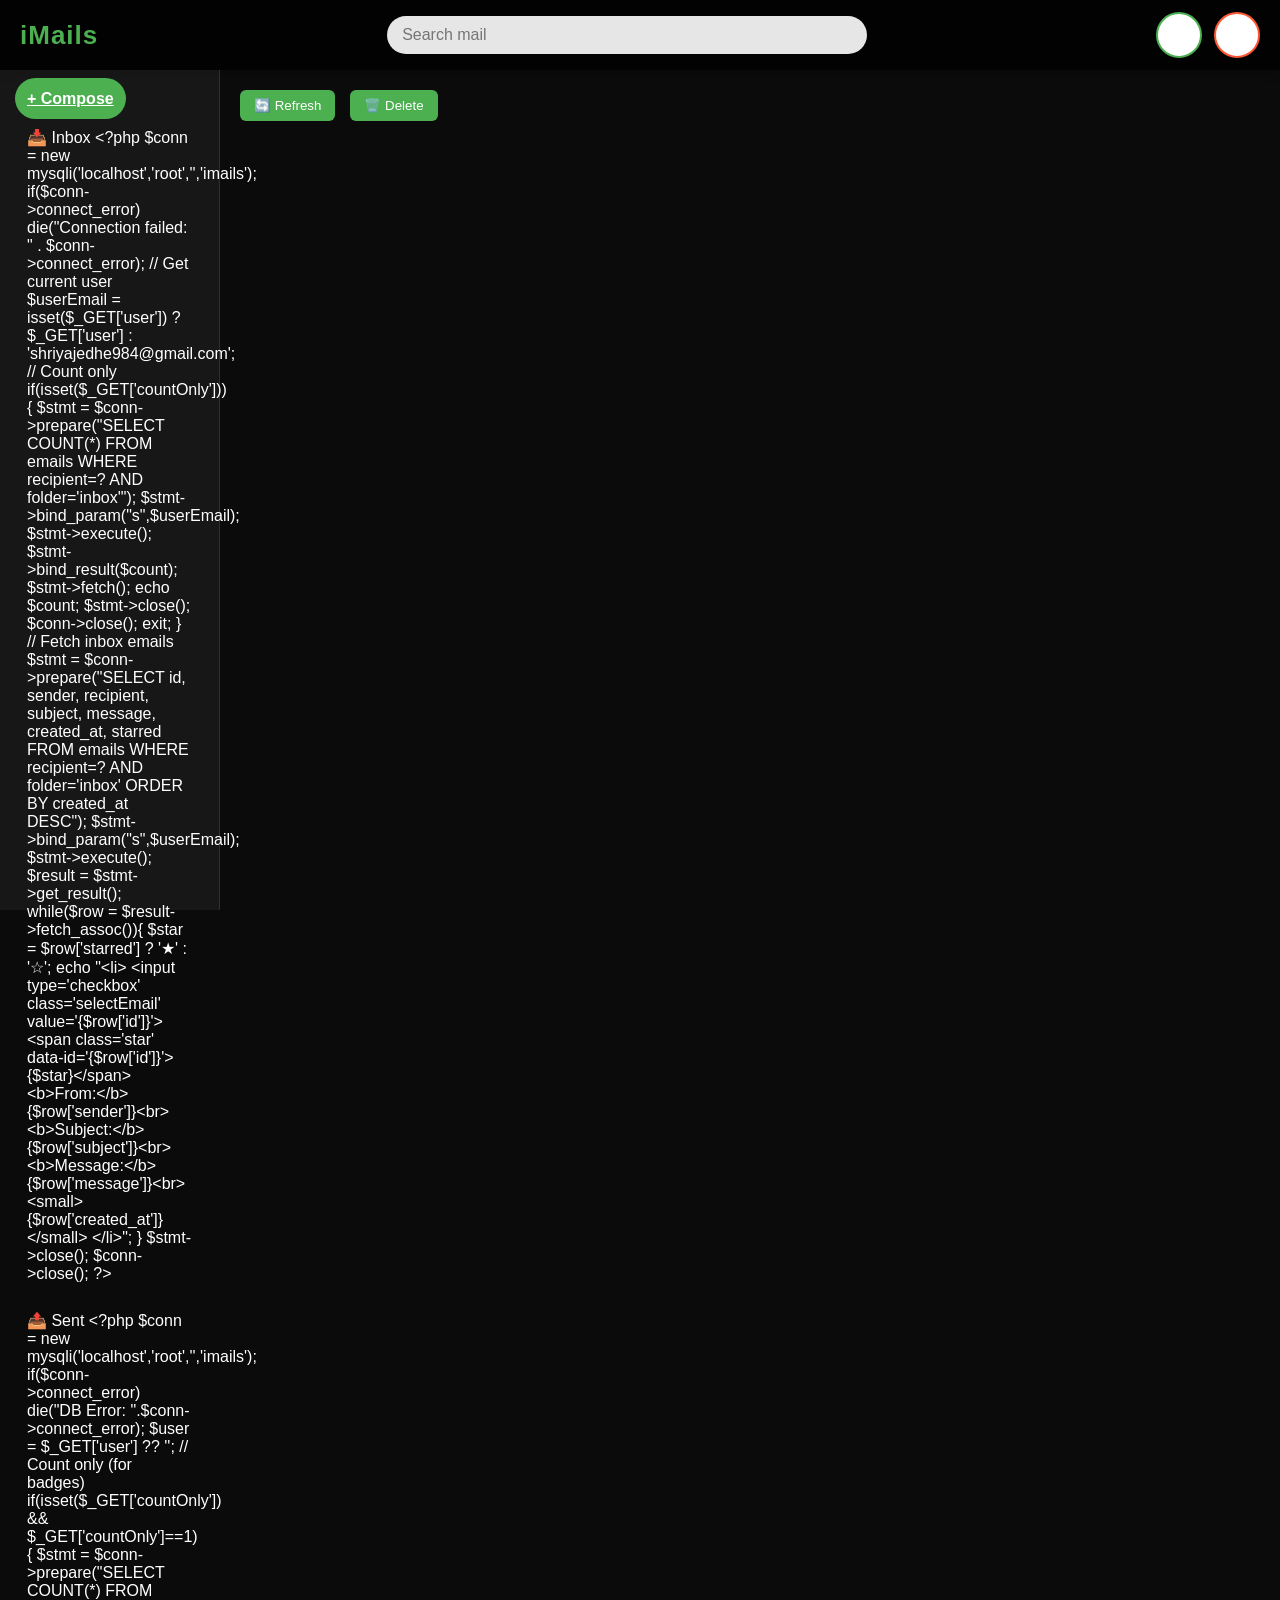
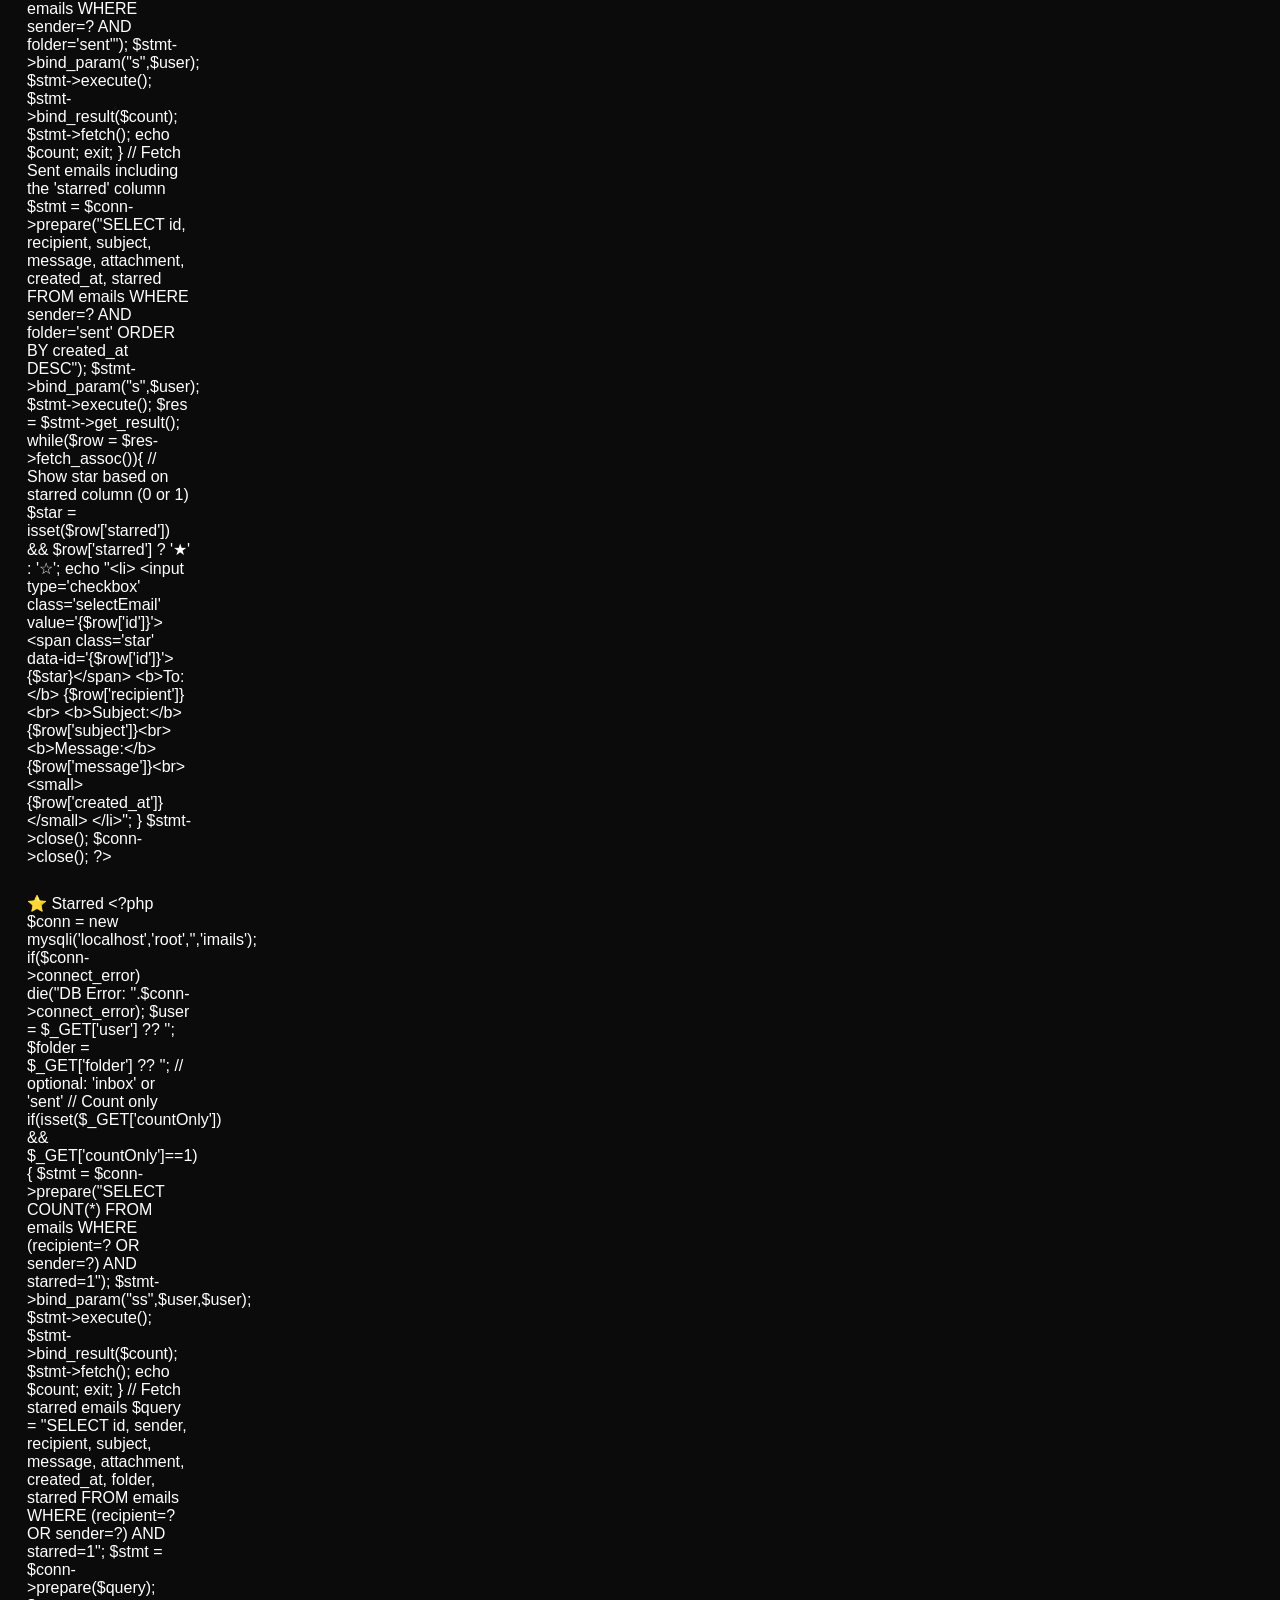
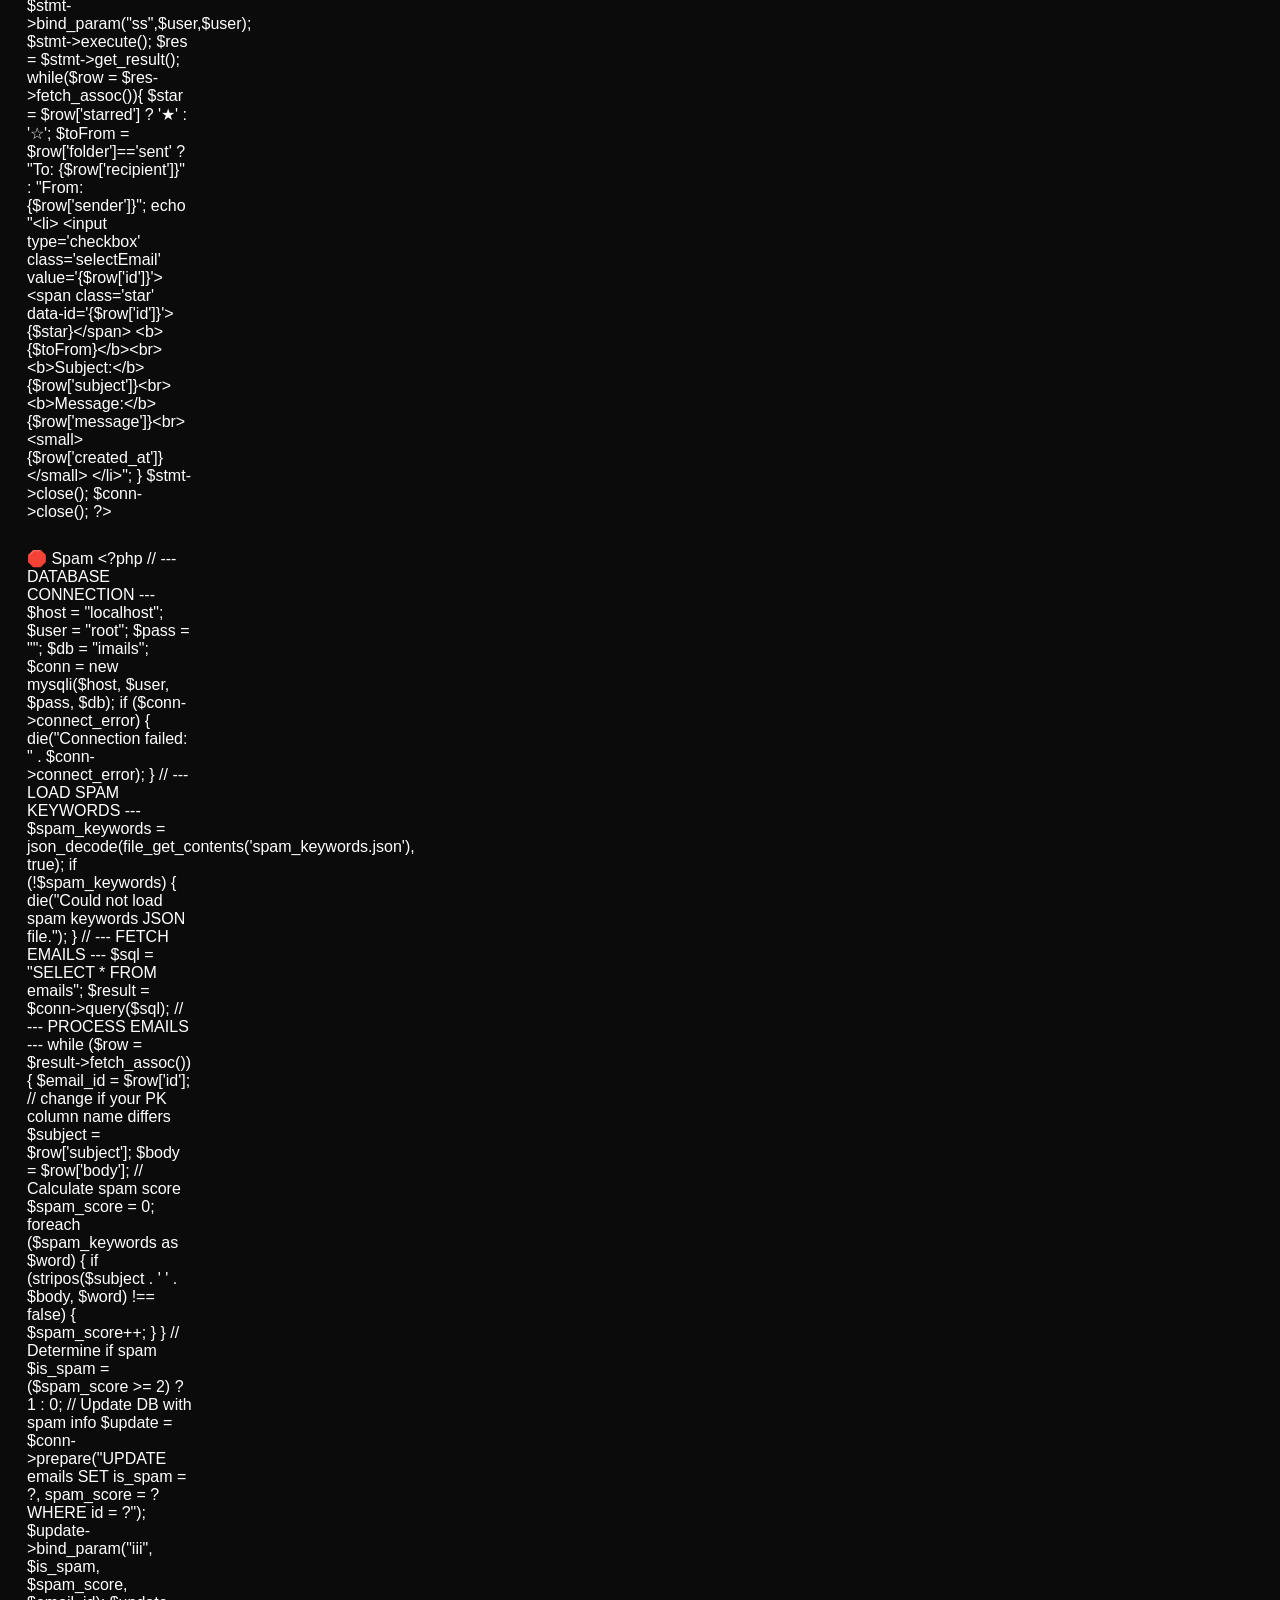
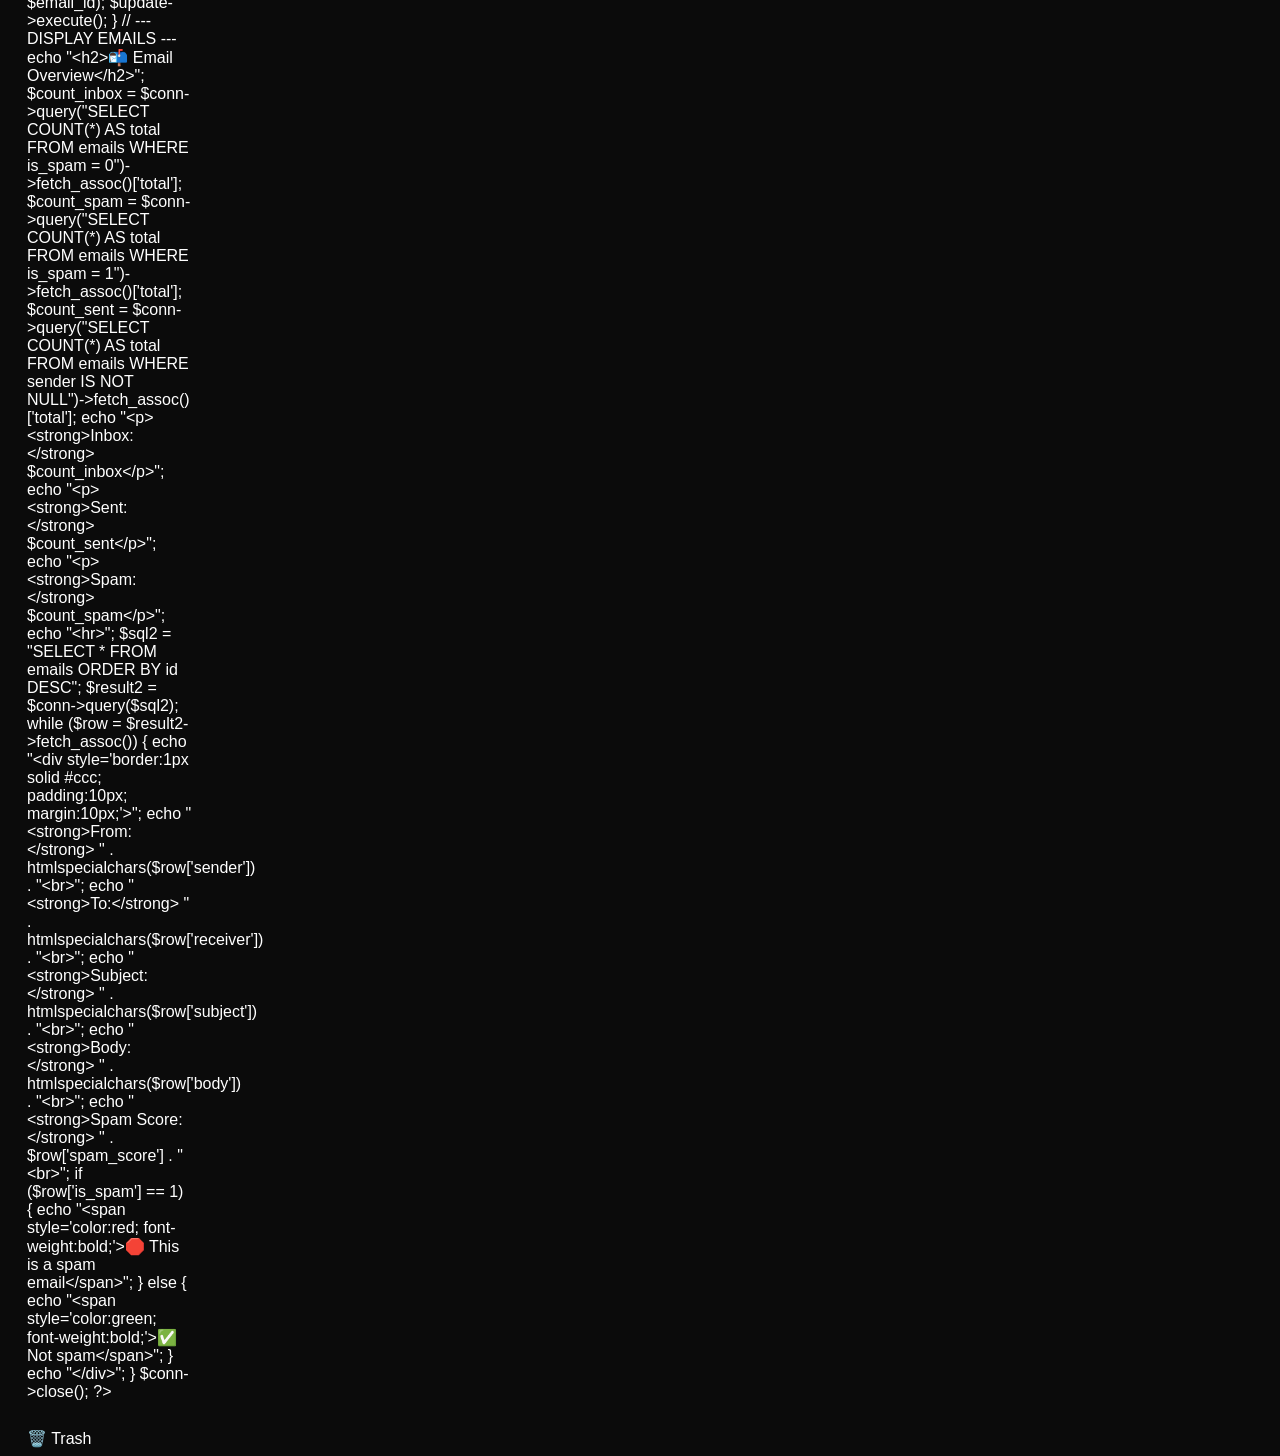
<file: index.html>
<!DOCTYPE html>
<html lang="en">
<head>
<meta charset="UTF-8">
<meta name="viewport" content="width=device-width, initial-scale=1.0">
<title>iMails</title>
<style>
body {
  margin: 0;
  font-family: "Segoe UI", Arial, sans-serif;
  background: #0b0b0b;
  color: #fff;
  height: 100vh;
  overflow: hidden;
  display: flex;
  flex-direction: column;
}

/* ---------- TOP NAVBAR ---------- */
.navbar {
  display: flex;
  align-items: center;
  justify-content: space-between;
  background: rgba(0,0,0,0.8);
  padding: 12px 20px;
  box-shadow: 0 2px 10px rgba(0,0,0,0.3);
}
.navbar .logo {
  font-size: 26px;
  font-weight: bold;
  color: #4CAF50;
  text-decoration: none;
  letter-spacing: 1px;
}
.navbar .search-bar {
  flex: 1;
  max-width: 450px;
  margin: 0 30px;
  padding: 10px 15px;
  border-radius: 30px;
  border: none;
  outline: none;
  font-size: 16px;
  background: rgba(255,255,255,0.9);
  color: #111;
}
.navbar .profile-container {
  display: flex;
  align-items: center;
  gap: 12px;
}
.profile {
  width: 42px;
  height: 42px;
  border-radius: 50%;
  border: 2px solid #4CAF50;
  background: white url('https://ui-avatars.com/api/?name=User&background=0078d4&color=fff') center/cover no-repeat;
  cursor: pointer;
}
.profile-dropdown {
  display: none;
  position: absolute;
  right: 20px;
  top: 65px;
  background: #fff;
  color: #000;
  border-radius: 10px;
  box-shadow: 0 4px 12px rgba(0,0,0,0.4);
  padding: 10px 15px;
  width: 200px;
  z-index: 999;
}
.profile-dropdown.active {
  display: block;
}

/* ---------- MAIN LAYOUT ---------- */
.main-container {
  display: flex;
  flex: 1;
  height: calc(100vh - 60px);
}

/* ---------- SIDEBAR ---------- */
.sidebar {
  width: 220px;
  background: rgba(255,255,255,0.05);
  padding: 20px 15px;
  box-sizing: border-box;
  border-right: 1px solid rgba(255,255,255,0.1);
}
.compose-btn {
  width: 100%;
  padding: 12px;
  background: #4CAF50;
  border: none;
  color: #fff;
  border-radius: 25px;
  font-size: 16px;
  font-weight: bold;
  margin-bottom: 25px;
  cursor: pointer;
  transition: 0.3s;
}
.compose-btn:hover {
  background: #43a047;
}
.menu {
  list-style: none;
  padding: 0;
  margin: 0;
}
.menu li {
  margin: 12px 0;
}
.menu li a {
  text-decoration: none;
  color: #fff;
  padding: 8px 12px;
  display: block;
  border-radius: 8px;
  transition: background 0.3s;
}
.menu li a:hover {
  background: rgba(255,255,255,0.15);
  color: #4CAF50;
}

/* ---------- EMAIL CONTENT ---------- */
.email-area {
  flex: 1;
  padding: 20px;
  overflow-y: auto;
  position: relative;
}

.email-toolbar {
  display: flex;
  gap: 15px;
  margin-bottom: 15px;
}
.email-toolbar button {
  padding: 8px 14px;
  background: #4CAF50;
  color: #fff;
  border: none;
  border-radius: 6px;
  cursor: pointer;
  transition: 0.3s;
}
.email-toolbar button:hover {
  background: #43a047;
}

#emailList {
  list-style: none;
  padding: 0;
  margin: 0;
}
#emailList li {
  background: rgba(255,255,255,0.08);
  padding: 12px 15px;
  border-radius: 10px;
  margin-bottom: 10px;
  display: flex;
  flex-direction: column;
  transition: 0.3s;
}
#emailList li:hover {
  background: rgba(255,255,255,0.15);
}
.star {
  cursor: pointer;
  font-size: 18px;
  color: gold;
  user-select: none;
}

/* Scrollbar */
.email-area::-webkit-scrollbar {
  width: 8px;
}
.email-area::-webkit-scrollbar-thumb {
  background: rgba(255,255,255,0.3);
  border-radius: 8px;
}
</style>
</head>
<body>

<!-- Navbar -->
<div class="navbar">
  <a href="#" class="logo">iMails</a>
  <input type="text" class="search-bar" placeholder="Search mail">
  <div class="profile-container">
    <div class="profile" id="profileIcon"></div>
    <div class="profile-dropdown" id="profileDropdown">
      <p><b>Name:</b> Shriya Jedhe</p>
      <p><b>Email:</b> shriyajedhe984@gmail.com</p>
    </div>
    <div class="profile" id="profileIcon2" style="border-color:#ff5733; background:white url('https://ui-avatars.com/api/?name=User2&background=ff5733&color=fff') center/cover no-repeat;"></div>
    <div class="profile-dropdown" id="profileDropdown2">
      <p><b>Name:</b> Another User</p>
      <p><b>Email:</b> another@example.com</p>
    </div>
  </div>
</div>

<!-- Main Body -->
<div class="main-container">
  <!-- Sidebar -->
  <div class="sidebar">
    <a href="compose.html" class="compose-btn">+ Compose</a>
    <ul class="menu">
      <li><a href="#" onclick="loadInbox()">📥 Inbox <span id="inboxCount">0</span></a></li>
      <li><a href="#" onclick="loadSent()">📤 Sent <span id="sentCount">0</span></a></li>
      <li><a href="#" onclick="loadStarred()">⭐ Starred <span id="starredCount">0</span></a></li>
     <li><a href="#" onclick="loadSpam()">🛑 Spam <span id="spamCount">0</span></a></li>
      <li><a href="#">🗑️ Trash</a></li>
    </ul>
  </div>

  <!-- Email Area -->
  <div class="email-area">
    <div class="email-toolbar">
      <button onclick="refreshList()">🔄 Refresh</button>
      <button onclick="deleteSelected()">🗑️ Delete</button>
    </div>
    <ul id="emailList"></ul>
  </div>
</div>

<script>
// ---------- PROFILES ----------
const profileIcon = document.getElementById('profileIcon');
const profileDropdown = document.getElementById('profileDropdown');
const profileIcon2 = document.getElementById('profileIcon2');
const profileDropdown2 = document.getElementById('profileDropdown2');
let currentUser = 'shriyajedhe984@gmail.com';

profileIcon.addEventListener('click', () => { profileDropdown.classList.toggle('active'); currentUser='shriyajedhe984@gmail.com'; });
profileIcon2.addEventListener('click', () => { profileDropdown2.classList.toggle('active'); currentUser='another@example.com'; });
document.addEventListener('click', e => {
  if(!profileDropdown.contains(e.target) && e.target!==profileIcon) profileDropdown.classList.remove('active');
  if(!profileDropdown2.contains(e.target) && e.target!==profileIcon2) profileDropdown2.classList.remove('active');
});

// ---------- EMAIL AREA ----------
const emailList = document.getElementById('emailList');
let currentFolder='inbox';

function speak(message, callback=null){
  const utter = new SpeechSynthesisUtterance(message);
  utter.lang='en-US';
  utter.rate=1;
  speechSynthesis.speak(utter);
  if(callback) utter.onend = callback;
}

async function readFolder(folder, url){
  const res = await fetch(`${url}?user=${currentUser}`);
  const html = await res.text();
  emailList.innerHTML = html;

  const mails = emailList.querySelectorAll('li');
  if(mails.length === 0){ speak(`Your ${folder} folder is empty.`); return; }

  speak(`Opening ${folder}. You have ${mails.length} emails.`);

  let i=0;
  function readNext(){
    if(i>=mails.length){ speak(`End of ${folder}.`); return; }
    const text = mails[i].innerText.replace(/\s+/g,' ');
    speak(`Email ${i+1}: ${text}`, readNext);
    i++;
  }
  readNext();
}

async function loadInbox(){ currentFolder='inbox'; readFolder('Inbox','fetch_inbox.php'); } 
async function loadSent(){ currentFolder='sent'; readFolder('Sent','fetch_sent.php'); } 
async function loadStarred(){ currentFolder='starred'; readFolder('Starred','fetch_starred.php'); } 
async function loadSpam(){ currentFolder='draft'; readFolder('Spam','emails.php'); }


function refreshList(){ 
  if(currentFolder==='inbox') loadInbox();
  else if(currentFolder==='sent') loadSent();
  else if(currentFolder==='starred') loadStarred();
  else if(currentFolder==='draft') loadDrafts();
}

async function deleteSelected(){
  const selected = document.querySelectorAll('.selectEmail:checked');
  if(selected.length===0){ speak('Select emails to delete.'); return; }
  const ids = Array.from(selected).map(cb=>cb.value);
  await fetch('delete_email.php',{
    method:'POST',
    headers:{'Content-Type':'application/json'},
    body: JSON.stringify({ids, folder:currentFolder, user:currentUser})
  });
  speak('Selected emails deleted.');
  refreshList();
}
async function updateAllCounts(){
  const inboxRes = await fetch(`fetch_inbox.php?user=${currentUser}&countOnly=1`);
  document.getElementById('inboxCount').textContent = await inboxRes.text();

  const sentRes = await fetch(`fetch_sent.php?user=${currentUser}&countOnly=1`);
  document.getElementById('sentCount').textContent = await sentRes.text();

  const starredRes = await fetch(`fetch_starred.php?user=${currentUser}&countOnly=1`);
  document.getElementById('starredCount').textContent = await starredRes.text();

const spamRes = await fetch(`emails.php?user=${currentUser}&countOnly=1`);
document.getElementById('spamCount').textContent = await spamRes.text(); 
}


setInterval(updateAllCounts, 5000);

// ---------- VOICE COMMAND ----------
function listenUser(){
  if(!('webkitSpeechRecognition' in window)){ speak("Voice not supported."); return; }

  speak("Listening. Say Inbox, Sent, Starred, Drafts, or Compose.");

  const recognition = new webkitSpeechRecognition();
  recognition.lang='en-US';
  recognition.continuous=false;
  recognition.interimResults=false;
  recognition.start();

  recognition.onresult = (event)=>{
    const cmd = event.results[0][0].transcript.toLowerCase();
    if(cmd.includes('inbox')) loadInbox();
    else if(cmd.includes('sent')) loadSent();
    else if(cmd.includes('starred')) loadStarred();
    else if(cmd.includes('draft')) loadDrafts();
    else if(cmd.includes('compose')) {
      speak("Opening compose window.");
      window.location.href='compose.html';
    }
    else speak("Command not recognized. Say Inbox, Sent, Starred, Drafts, or Compose.");
  };
  recognition.onerror = ()=> speak("Voice recognition failed. Try again.");
}

// ---------- AUTO START ----------
window.onload = () => {
  updateAllCounts();
  speak("Welcome to iMails dashboard. Say Inbox, Sent, Starred, Drafts, or Compose.", listenUser);
};


// ---------- SIDEBAR & COMPOSE HOVER SPEAK ----------
const sidebarLinks = document.querySelectorAll('.sidebar .menu li a, .compose-btn');

sidebarLinks.forEach(link => {
  link.addEventListener('mouseover', () => {
    window.speechSynthesis.cancel();

    // Get text without numbers, emojis, or plus sign
    let text = link.innerText
      .replace(/\d+$/, '')              // remove counts
      .replace(/[\u{1F300}-\u{1F6FF}]/gu,'') // remove emojis
      .replace(/\+/g,'')                 // remove plus signs
      .trim();

    speak(text);
  });
});


// ---------- SEARCH FUNCTIONALITY ----------
const searchInput = document.querySelector('.search-bar');

searchInput.addEventListener('input', async () => {
  const query = searchInput.value.trim().toLowerCase();
  if(!query){
    refreshList(); // If empty, reload current folder
    return;
  }

  // Fetch emails of current folder (same as refreshList)
  let url;
  if(currentFolder==='inbox') url='fetch_inbox.php';
  else if(currentFolder==='sent') url='fetch_sent.php';
  else if(currentFolder==='starred') url='fetch_starred.php';
  else if(currentFolder==='draft') url='fetch_drafts.php';

  const res = await fetch(`${url}?user=${currentUser}`);
  const html = await res.text();
  emailList.innerHTML = html;

  // Filter emails by search query
  const emails = Array.from(emailList.querySelectorAll('li'));
  emails.forEach(email => {
    if(email.innerText.toLowerCase().includes(query)) email.style.display='flex';
    else email.style.display='none';
  });
});

</script>

</body>
</html>
</file>
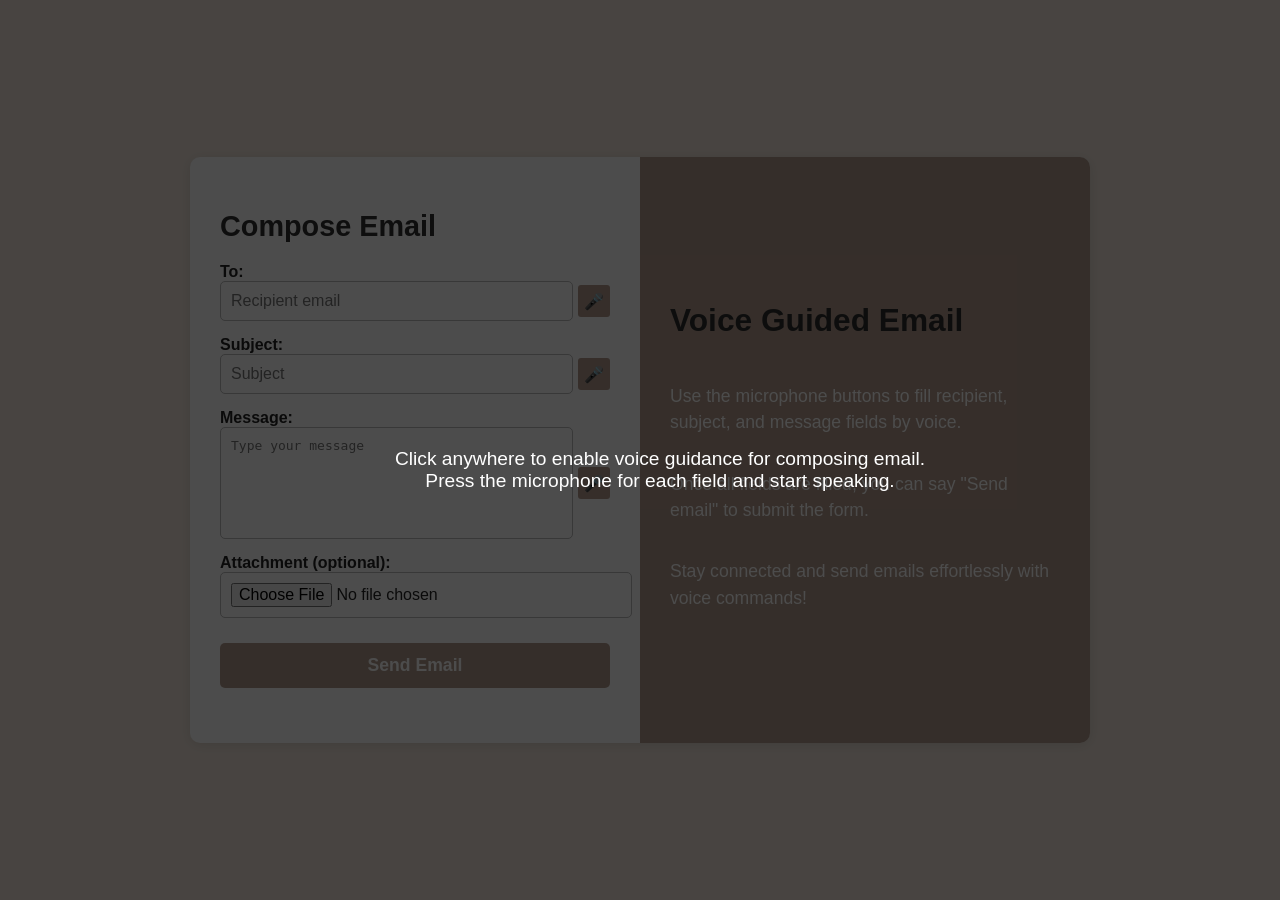
<file: compose.html>
<!DOCTYPE html>
<html lang="en">
<head>
<meta charset="UTF-8">
<meta name="viewport" content="width=device-width, initial-scale=1.0">
<title>Compose Email - iMails</title>
<style>
  body {
    margin:0; padding:0; font-family: Arial, sans-serif;
    min-height:100vh; display:flex; align-items:center; justify-content:center;
    background: #f2e6dc;
  }
  .overlay {
    position:fixed; top:0; left:0; width:100%; height:100%;
    background: rgba(0,0,0,0.7); color:#fff; display:flex; align-items:center; justify-content:center;
    font-size:1.2em; cursor:pointer; z-index:1000; text-align:center; padding:20px;
  }
  .container {
    display:flex; background:#fff; border-radius:10px; box-shadow:0 2px 12px rgba(0,0,0,0.1);
    max-width:900px; width:90%; min-height:450px;
  }
  .form-section {
    flex:1; padding:30px; display:flex; flex-direction:column; justify-content:center;
  }
  .info-section {
    flex:1; background:#b49c8e; color:#fff; padding:30px;
    display:flex; flex-direction:column; justify-content:center; font-size:1.1em; line-height:1.5;
    border-radius:0 10px 10px 0;
  }
  h2 { margin-bottom:20px; font-size:1.8em; color:#2e2e2e; }
  form { display:flex; flex-direction:column; gap:15px; }
  label { display:flex; flex-direction:column; font-weight:bold; color:#222; }
  input, textarea { padding:10px; border-radius:5px; border:1px solid #bbb; font-size:1em; width:100%; }
  textarea { resize:none; }
  .input-group { display:flex; align-items:center; gap:5px; width:100%; }
  .mic-btn { background:#b49c8e; color:#fff; border:none; border-radius:3px; width:32px; height:32px; cursor:pointer;
    display:flex; align-items:center; justify-content:center; font-size:1em; }
  .mic-btn:hover { background:#967d6c; }
  button[type="submit"] { padding:12px 0; background:#b49c8e; color:#fff; border:none; border-radius:5px;
    font-size:1.1em; font-weight:bold; cursor:pointer; margin-top:10px; }
  button[type="submit"]:hover { background:#967d6c; }
  #voice-status { margin-top:10px; color:#b49c8e; font-size:1em; }
</style>
</head>
<body>

<div class="overlay" id="overlay">
  Click anywhere to enable voice guidance for composing email.<br>
  Press the microphone for each field and start speaking.
</div>

<div class="container">

  <!-- Left: Compose Form -->
  <div class="form-section">
    <h2>Compose Email</h2>
    <form id="composeForm" method="post" action="send_email.php" enctype="multipart/form-data">
      <label for="to">To:
        <div class="input-group">
          <input type="email" id="to" name="to" placeholder="Recipient email" required>
        </div>
      </label>

      <label for="subject">Subject:
        <div class="input-group">
          <input type="text" id="subject" name="subject" placeholder="Subject" required>
        </div>
      </label>

      <label for="message">Message:
        <div class="input-group">
          <textarea id="message" name="message" rows="6" placeholder="Type your message" required></textarea>
        </div>
      </label>

      <label for="attachment">Attachment (optional):
        <input type="file" id="attachment" name="attachment">
      </label>

      <button type="submit">Send Email</button>
      <div id="voice-status"></div>
    </form>
  </div>

  <!-- Right: Info Section -->
  <div class="info-section">
    <h2>Voice Guided Email</h2>
    <p>Use the microphone buttons to fill recipient, subject, and message fields by voice.</p>
    <p>Once all fields are filled, you can say "Send email" to submit the form.</p>
    <p>Stay connected and send emails effortlessly with voice commands!</p>
  </div>
</div>

<script>
// ---------- SPEAK FUNCTION ----------
function speak(text) {
  const utterance = new SpeechSynthesisUtterance(text);
  utterance.rate = 1;
  utterance.pitch = 1;
  speechSynthesis.speak(utterance);
}

// ---------- CLEAN INPUT ----------
function cleanInput(text, fieldId){
  if(fieldId === 'to'){
    return text.replace(/[^\w\d@._-]/g,''); 
  } else if(fieldId === 'subject' || fieldId === 'message'){
    return text.replace(/[^\w\d\s.,!?@#&()_-]/g,''); 
  } else {
    return text;
  }
}

// ---------- START RECOGNITION ----------
function startRecognition(fieldId, triggerSend=false){
  const input = document.getElementById(fieldId);
  speak("Listening for " + fieldId + ". Please start speaking now.");

  const SpeechRecognition = window.SpeechRecognition || window.webkitSpeechRecognition;
  if(!SpeechRecognition){ speak("Voice recognition not supported on this browser."); return; }

  const recognition = new SpeechRecognition();
  recognition.continuous = false;
  recognition.interimResults = false;
  recognition.lang = "en-IN";

  recognition.start();

  recognition.onresult = function(event){
    let transcript = event.results[0][0].transcript.trim();
    transcript = cleanInput(transcript, fieldId);
    input.value = transcript;
    speak(fieldId + " set to " + transcript);

    if(triggerSend) promptSendVoice(); // trigger voice submit
  };

  recognition.onerror = function(event){
    speak("Error " + event.error + ". Please try again.");
  };
}

// ---------- PROMPT SEND EMAIL ----------
function promptSendVoice(){
  speak("All fields filled. Say 'Send email' to submit the form.");

  const SpeechRecognition = window.SpeechRecognition || window.webkitSpeechRecognition;
  const recognition = new SpeechRecognition();
  recognition.continuous = false;
  recognition.interimResults = false;
  recognition.lang = "en-IN";

  recognition.start();

  recognition.onresult = function(event){
    let command = event.results[0][0].transcript.trim().toLowerCase();
    if(command.includes("send email") || command.includes("send")){
      document.getElementById("composeForm").submit();
      speak("Email sent successfully!");
    } else {
      speak("Did not recognize. Please say 'Send email' to submit.");
      promptSendVoice(); // retry
    }
  };

  recognition.onerror = function(){
    speak("Error. Please say 'Send email' to submit.");
    promptSendVoice(); // retry
  };
}
// ---------- START RECOGNITION ----------
function startRecognition(fieldId, triggerSend=false){
  const input = document.getElementById(fieldId);
  speak("Listening for " + fieldId + ". Please start speaking now.");

  const SpeechRecognition = window.SpeechRecognition || window.webkitSpeechRecognition;
  if(!SpeechRecognition){ speak("Voice recognition not supported on this browser."); return; }

  const recognition = new SpeechRecognition();
  recognition.continuous = false;
  recognition.interimResults = true; // <-- allow interim results so text shows as you speak
  recognition.lang = "en-IN";

  recognition.start();

  recognition.onresult = function(event){
    let transcript = '';
    for(let i=event.resultIndex; i<event.results.length; ++i){
      transcript += event.results[i][0].transcript;
    }
    transcript = cleanInput(transcript, fieldId);
    input.value = transcript; // <-- display spoken text inside input/textarea immediately
  };

  recognition.onend = function(){
    let finalText = input.value.trim();
    if(finalText){
      speak(fieldId + " set to " + finalText);
      if(triggerSend) promptSendVoice(); // trigger voice submit after message
    } else {
      speak("No speech detected. Please press the microphone and speak again.");
    }
  };

  recognition.onerror = function(event){
    speak("Error " + event.error + ". Please try again.");
  };
}

// ---------- OVERLAY CLICK ----------
document.getElementById('overlay').addEventListener('click', function(){
  speak("Welcome! Click the microphone buttons for each field and start speaking. For email include @ and .");
  this.style.display = 'none';
});

// ---------- ADD MICROPHONE BUTTONS ----------
window.onload = () => {
  speak("Compose page opened. Please fill recipient, subject, and message. Then press send email button.");

  const fields = ['to','subject','message'];
  fields.forEach(id=>{
    const field = document.getElementById(id);
    const btn = document.createElement('button');
    btn.type = 'button';
    btn.className = 'mic-btn';
    btn.innerText = '🎤';
    btn.onclick = ()=>startRecognition(id, id==='message'); // trigger voice submit after message
    field.parentNode.insertBefore(btn, field.nextSibling);
  });
};
</script>

</body>
</html>
</file>
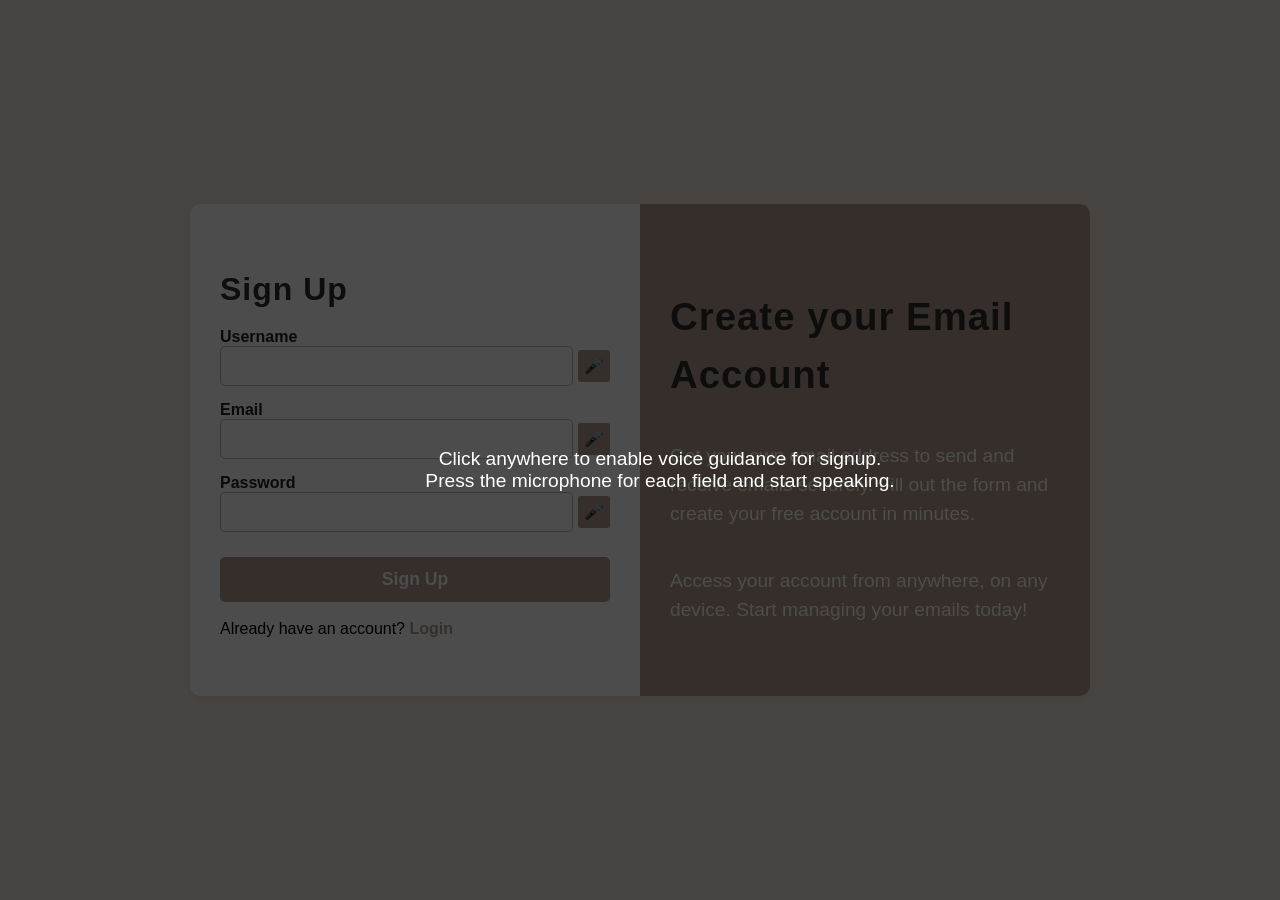
<file: create_account.html>
<!DOCTYPE html>
<html lang="en">
<head>
<meta charset="UTF-8">
<title>Sign Up - Voice Email</title>
<meta name="viewport" content="width=device-width, initial-scale=1.0">
<style>
  body { background: #f2e6dc; font-family: Arial, sans-serif; margin:0; padding:0; min-height:100vh; display:flex; align-items:center; justify-content:center; }
  .overlay {
    position:fixed; top:0; left:0; width:100%; height:100%;
    background: rgba(0,0,0,0.7); color:#fff; display:flex; align-items:center; justify-content:center;
    font-size:1.2em; cursor:pointer; z-index:1000; text-align:center; padding:20px;
  }
  .container {
    display:flex; background:#fff; border-radius:10px; box-shadow:0 2px 12px rgba(0,0,0,0.08);
    max-width:900px; width:90%; min-height:400px;
  }
  .form-section {
    flex:1; padding:40px 30px; display:flex; flex-direction:column; justify-content:center;
  }
  .info-section {
    flex:1; background:#b49c8e; color:#fff; padding:40px 30px; display:flex; flex-direction:column; justify-content:center;
    font-size:1.2em; line-height:1.5; border-radius:0 10px 10px 0;
  }
  h2 { color:#2e2e2e; margin-bottom:20px; font-size:2em; letter-spacing:1px; }
  form { display:flex; flex-direction:column; gap:15px; }
  label { display:flex; flex-direction:column; align-items:flex-start; font-weight:bold; color:#222; }
  .input-group { display:flex; align-items:center; gap:5px; width:100%; }
  input { flex:1; padding:10px; border-radius:5px; border:1px solid #bbb; font-size:1em; }
  .mic-btn { background:#b49c8e; color:#fff; border:none; border-radius:3px; width:32px; height:32px; cursor:pointer; display:flex; align-items:center; justify-content:center; font-size:1em;}
  .mic-btn:hover { background:#967d6c; }
  button[type="submit"] { padding:12px 0; background:#b49c8e; color:#fff; border:none; border-radius:5px; font-size:1.1em; font-weight:bold; cursor:pointer; margin-top:10px; }
  button[type="submit"]:hover { background:#967d6c; }
  .login-link { margin-top:18px; font-size:1em; }
  .login-link a { color:#b49c8e; text-decoration:none; font-weight:bold; }
  .login-link a:hover { text-decoration:underline; }
  #voice-status { margin-top:18px; color:#b49c8e; font-size:1em; }
</style>
</head>
<body>

<div class="overlay" id="overlay">
  Click anywhere to enable voice guidance for signup.<br>
  Press the microphone for each field and start speaking.
</div>

<div class="container">

  <!-- Left: Original Form Section -->
  <div class="form-section">
    <h2>Sign Up</h2>
    <form id="signupForm" onsubmit="event.preventDefault(); speak('Sign up functionality will be added soon!');">

      <label for="username">
        Username
        <div class="input-group">
          <input type="text" id="username" required autocomplete="username">
          <button type="button" class="mic-btn" onclick="startRecognition('username')">🎤</button>
        </div>
      </label>

      <label for="email">
        Email
        <div class="input-group">
          <input type="email" id="email" required autocomplete="email">
          <button type="button" class="mic-btn" onclick="startRecognition('email')">🎤</button>
        </div>
      </label>

      <label for="password">
        Password
        <div class="input-group">
          <input type="password" id="password" required autocomplete="new-password">
          <button type="button" class="mic-btn" onclick="startRecognition('password', true)">🎤</button>
        </div>
      </label>

      <button type="submit">Sign Up</button>
    </form>

    <div class="login-link">Already have an account? <a href="login.html">Login</a></div>
    <div id="voice-status"></div>
  </div>

  <!-- Right: Info Section -->
  <div class="info-section">
    <h2>Create your Email Account</h2>
    <p>Get your own email address to send and receive emails securely. Fill out the form and create your free account in minutes.</p>
    <p>Access your account from anywhere, on any device. Start managing your emails today!</p>
  </div>

</div>

<script>
function speak(text){
  const msg = new SpeechSynthesisUtterance(text);
  msg.lang = "en-IN";
  window.speechSynthesis.speak(msg);
}

function cleanInput(text, fieldId){
  if(fieldId === 'email'){
    return text.replace(/[^\w\d@._-]/g,''); 
  } else if(fieldId === 'password'){
    return text.replace(/[^\w\d!@#$%^&*()_+=-]/g,''); 
  } else {
    return text.replace(/[^\w\d]/g,''); 
  }
}

// Recognition logic
function startRecognition(fieldId, triggerSignUp=false){
  const instruction = "Listening for " + fieldId + ". Please start speaking now.";
  const utter = new SpeechSynthesisUtterance(instruction);
  utter.lang = "en-IN";
  utter.onend = () => startSpeechRecognition(fieldId, triggerSignUp);
  window.speechSynthesis.speak(utter);
}

function startSpeechRecognition(fieldId, triggerSignUp=false){
  const input = document.getElementById(fieldId);
  const status = document.getElementById('voice-status');

  const tempInput = document.createElement('input');
  tempInput.type = 'text';
  tempInput.style.position = 'absolute';
  tempInput.style.opacity = 0;
  document.body.appendChild(tempInput);
  tempInput.focus();

  const SpeechRecognition = window.SpeechRecognition || window.webkitSpeechRecognition;
  const recognition = new SpeechRecognition();
  recognition.continuous = false;
  recognition.interimResults = false;
  recognition.lang = "en-IN";

  recognition.start();
  status.innerText = "Listening for " + fieldId + "...";

  let timeoutId = setTimeout(() => {
    recognition.stop();
    status.innerText = "";
    speak("No speech detected. Please press the microphone and try again.");
    document.body.removeChild(tempInput);
  }, 120000);

  recognition.onresult = function(event){
    clearTimeout(timeoutId);
    let transcript = event.results[0][0].transcript.trim();
    transcript = cleanInput(transcript, fieldId);
    input.value = transcript;
    speak(fieldId + " set to " + transcript);
    status.innerText = "Filled " + fieldId + ": " + transcript;
    document.body.removeChild(tempInput);
    setTimeout(()=>{ status.innerText = ""; }, 3000);
    if(triggerSignUp) promptSignUpVoice();
  };

  recognition.onerror = function(event){
    clearTimeout(timeoutId);
    status.innerText = "";
    speak("Error " + event.error + ". Please try again.");
    document.body.removeChild(tempInput);
  };

  recognition.onend = function(){
    clearTimeout(timeoutId);
    if(!input.value){
      speak("Still waiting for " + fieldId + ". Press the microphone and speak now.");
      document.body.removeChild(tempInput);
    }
  };
}

function promptSignUpVoice(){
  speak("All fields are filled. Say 'Sign Up' to submit the form.");

  const SpeechRecognition = window.SpeechRecognition || window.webkitSpeechRecognition;
  const recognition = new SpeechRecognition();
  recognition.continuous = false;
  recognition.interimResults = false;
  recognition.lang = "en-IN";

  recognition.start();

  recognition.onresult = function(event){
    let command = event.results[0][0].transcript.trim().toLowerCase();
    if(command.includes("sign up")){
      document.getElementById("signupForm").submit();
      speak("Form submitted successfully!");
    } else {
      speak("Did not recognize. Please say 'Sign Up' to submit.");
      promptSignUpVoice();
    }
  };

  recognition.onerror = function(){
    speak("Error. Please say 'Sign Up' to submit.");
    promptSignUpVoice();
  };
}

document.getElementById('overlay').addEventListener('click', function(){
  speak("Welcome! Click the microphone for username, email, and password fields. Speak letters, digits, and symbols. For email include @ and .");
  this.style.display = 'none';
});
</script>

</body>
</html>
</file>
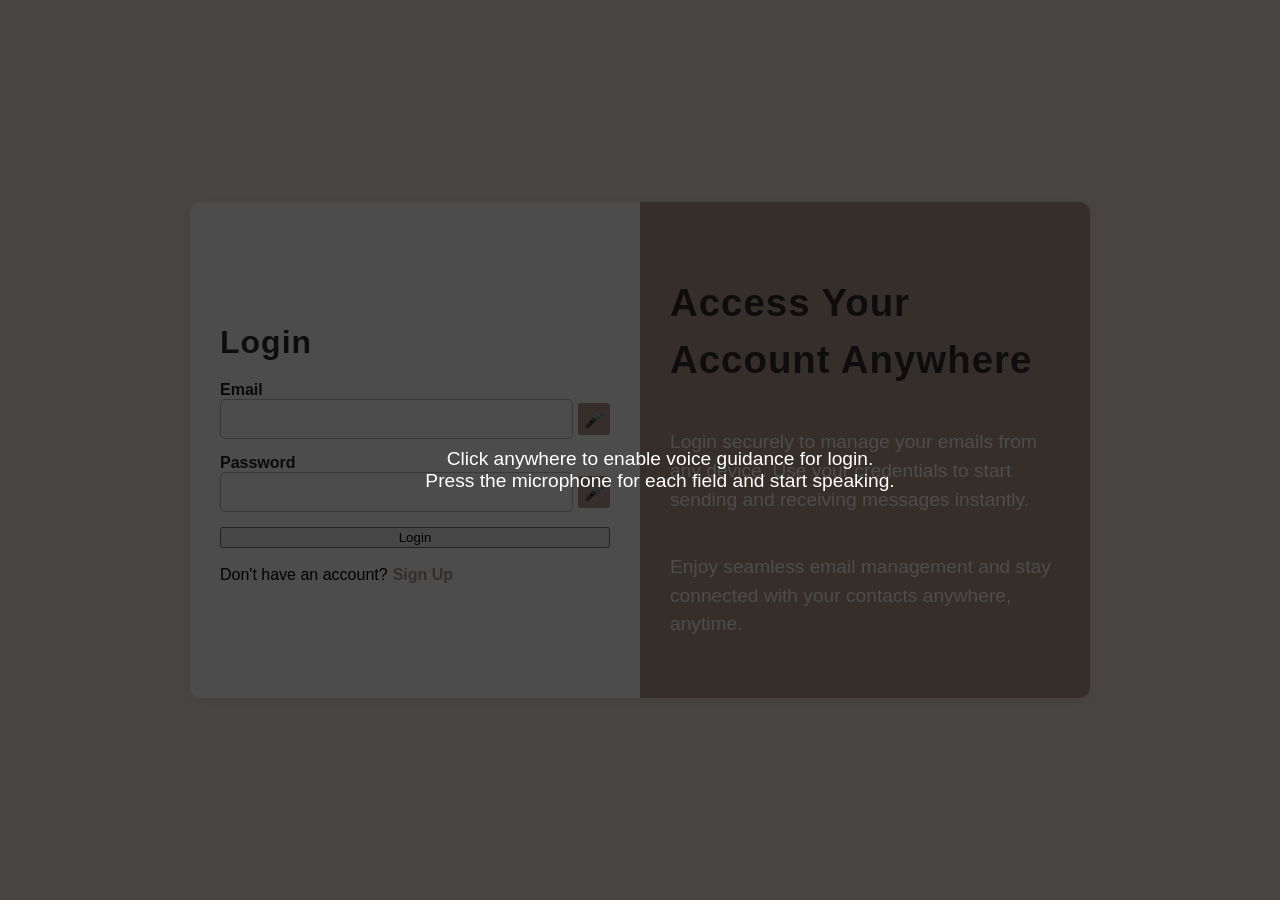
<file: login.html>
<!DOCTYPE html>
<html lang="en">
<head>
<meta charset="UTF-8">
<title>Login - Voice Email</title>
<meta name="viewport" content="width=device-width, initial-scale=1.0">
<style>
  body {
    background: #f2e6dc;
    font-family: Arial, sans-serif;
    margin:0; padding:0; min-height:100vh;
    display:flex; align-items:center; justify-content:center;
  }
  .overlay {
    position:fixed; top:0; left:0; width:100%; height:100%;
    background: rgba(0,0,0,0.7); color:#fff; display:flex; align-items:center; justify-content:center;
    font-size:1.2em; cursor:pointer; z-index:1000; text-align:center; padding:20px;
  }
  .container {
    display:flex; background:#fff; border-radius:10px; box-shadow:0 2px 12px rgba(0,0,0,0.08);
    max-width:900px; width:90%; min-height:400px;
  }
  .form-section {
    flex:1; padding:40px 30px; display:flex; flex-direction:column; justify-content:center;
  }
  .info-section {
    flex:1; background:#b49c8e; color:#fff; padding:40px 30px;
    display:flex; flex-direction:column; justify-content:center; font-size:1.2em; line-height:1.5;
    border-radius:0 10px 10px 0;
  }
  h2 { color:#2e2e2e; margin-bottom:20px; font-size:2em; letter-spacing:1px; }
  form { display:flex; flex-direction:column; gap:15px; }
  label { display:flex; flex-direction:column; align-items:flex-start; font-weight:bold; color:#222; }
  .input-group { display:flex; align-items:center; gap:5px; width:100%; }
  input { flex:1; padding:10px; border-radius:5px; border:1px solid #bbb; font-size:1em; }
  .mic-btn { background:#b49c8e; color:#fff; border:none; border-radius:3px; width:32px; height:32px; cursor:pointer; display:flex; align-items:center; justify-content:center; font-size:1em;}
  .mic-btn:hover { background:#967d6c; }
  button[type="submit"] { padding:12px 0; background:#b49c8e; color:#fff; border:none; border-radius:5px; font-size:1.1em; font-weight:bold; cursor:pointer; }
  button[type="submit"]:hover { background:#967d6c; }
  .signup-link { margin-top:18px; font-size:1em; display:flex; align-items:center; gap:5px; }
  .signup-link a { color:#b49c8e; text-decoration:none; font-weight:bold; }
  .signup-link a:hover { text-decoration:underline; }
  #voice-status { margin-top:18px; color:#b49c8e; font-size:1em; }
</style>
</head>
<body>

<div class="overlay" id="overlay">
  Click anywhere to enable voice guidance for login.<br>
  Press the microphone for each field and start speaking.
</div>

<div class="container">

  <!-- Left: Login Form -->
  <div class="form-section">
    <h2>Login</h2>
    <form id="loginForm" onsubmit="event.preventDefault(); speak('Login functionality will be added soon!');">

      <label for="email">
        Email
        <div class="input-group">
          <input type="email" id="email" required autocomplete="email">
          <button type="button" class="mic-btn" onclick="startRecognition('email')">🎤</button>
        </div>
      </label>

      <label for="password">
        Password
        <div class="input-group">
          <input type="password" id="password" required autocomplete="current-password">
          <button type="button" class="mic-btn" onclick="startRecognition('password', true)">🎤</button>
        </div>
      </label>

    <button type="button" onclick="window.location.href='index.html'">Login</button>

    </form>

    <div class="signup-link">
      Don't have an account? <a href="signup.html">Sign Up</a>
    </div>

    <div id="voice-status"></div>
  </div>

  <!-- Right: Info Section -->
  <div class="info-section">
    <h2>Access Your Account Anywhere</h2>
    <p>Login securely to manage your emails from any device. Use your credentials to start sending and receiving messages instantly.</p>
    <p>Enjoy seamless email management and stay connected with your contacts anywhere, anytime.</p>
  </div>

</div>

<script>
function speak(text){
  const msg = new SpeechSynthesisUtterance(text);
  msg.lang = "en-IN";
  window.speechSynthesis.speak(msg);
}

function cleanInput(text, fieldId){
  if(fieldId === 'email'){
    return text.replace(/[^\w\d@._-]/g,''); 
  } else if(fieldId === 'password'){
    return text.replace(/[^\w\d!@#$%^&*()_+=-]/g,''); 
  } else {
    return text.replace(/[^\w\d]/g,''); 
  }
}

// Recognition logic
function startRecognition(fieldId, triggerLogin=false){
  const instruction = "Listening for " + fieldId + ". Please start speaking now.";
  const utter = new SpeechSynthesisUtterance(instruction);
  utter.lang = "en-IN";

  utter.onend = () => {
    startSpeechRecognition(fieldId, triggerLogin);
  };

  window.speechSynthesis.speak(utter);
}

function startSpeechRecognition(fieldId, triggerLogin=false){
  const input = document.getElementById(fieldId);
  const status = document.getElementById('voice-status');

  const tempInput = document.createElement('input');
  tempInput.type = 'text';
  tempInput.style.position = 'absolute';
  tempInput.style.opacity = 0;
  document.body.appendChild(tempInput);
  tempInput.focus();

  const SpeechRecognition = window.SpeechRecognition || window.webkitSpeechRecognition;
  const recognition = new SpeechRecognition();
  recognition.continuous = false;
  recognition.interimResults = false;
  recognition.lang = "en-IN";

  recognition.start();
  status.innerText = "Listening for " + fieldId + "...";

  let timeoutId = setTimeout(() => {
    recognition.stop();
    status.innerText = "";
    speak("No speech detected. Please press the microphone and try again.");
    document.body.removeChild(tempInput);
  }, 120000);

  recognition.onresult = function(event){
    clearTimeout(timeoutId);
    let transcript = event.results[0][0].transcript.trim();
    transcript = cleanInput(transcript, fieldId);
    input.value = transcript;
    speak(fieldId + " set to " + transcript);
    status.innerText = "Filled " + fieldId + ": " + transcript;
    document.body.removeChild(tempInput);
    setTimeout(()=>{ status.innerText = ""; }, 3000);

    // Trigger login voice command
    if(triggerLogin){
      promptLoginVoice();
    }
  };

  recognition.onerror = function(event){
    clearTimeout(timeoutId);
    status.innerText = "";
    speak("Error " + event.error + ". Please try again.");
    document.body.removeChild(tempInput);
  };

  recognition.onend = function(){
    clearTimeout(timeoutId);
    if(!input.value){
      speak("Still waiting for " + fieldId + ". Press the microphone and speak now.");
      document.body.removeChild(tempInput);
    }
  };
}

// Prompt for Login voice command
function promptLoginVoice(){
  speak("All fields are filled. Say 'Login' to submit the form.");

  const SpeechRecognition = window.SpeechRecognition || window.webkitSpeechRecognition;
  const recognition = new SpeechRecognition();
  recognition.continuous = false;
  recognition.interimResults = false;
  recognition.lang = "en-IN";

  recognition.start();

  recognition.onresult = function(event){
    let command = event.results[0][0].transcript.trim().toLowerCase();
    if(command.includes("login")){
      document.getElementById("loginForm").submit();
      speak("Form submitted successfully!");
    } else {
      speak("Did not recognize. Please say 'Login' to submit.");
      promptLoginVoice(); // retry
    }
  };

  recognition.onerror = function(){
    speak("Error. Please say 'Login' to submit.");
    promptLoginVoice(); // retry
  };
}

// Overlay click
document.getElementById('overlay').addEventListener('click', function(){
  speak("Welcome! Click the microphone for email and password fields. Speak letters, digits, and symbols. For email include @ and .");
  this.style.display = 'none';
});
</script>

</body>
</html>
</file>
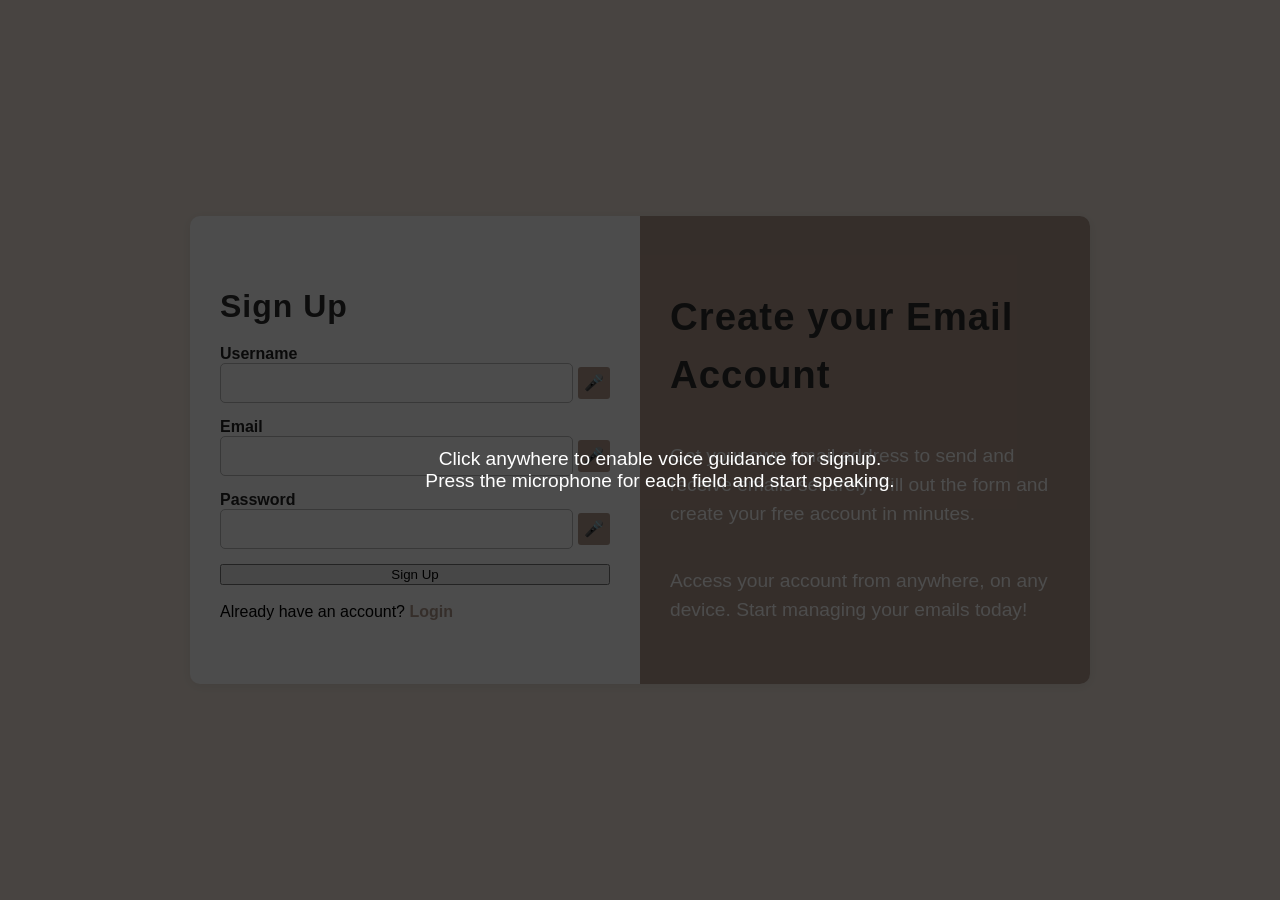
<file: signup.html>
<!DOCTYPE html>
<html lang="en">
<head>
<meta charset="UTF-8">
<title>Sign Up - Voice Email</title>
<meta name="viewport" content="width=device-width, initial-scale=1.0">
<style>
  body { background: #f2e6dc; font-family: Arial, sans-serif; margin:0; padding:0; min-height:100vh; display:flex; align-items:center; justify-content:center; }
  .overlay {
    position:fixed; top:0; left:0; width:100%; height:100%;
    background: rgba(0,0,0,0.7); color:#fff; display:flex; align-items:center; justify-content:center;
    font-size:1.2em; cursor:pointer; z-index:1000; text-align:center; padding:20px;
  }
  .container {
    display:flex; background:#fff; border-radius:10px; box-shadow:0 2px 12px rgba(0,0,0,0.08);
    max-width:900px; width:90%; min-height:400px;
  }
  .form-section {
    flex:1; padding:40px 30px; display:flex; flex-direction:column; justify-content:center;
  }
  .info-section {
    flex:1; background:#b49c8e; color:#fff; padding:40px 30px; display:flex; flex-direction:column; justify-content:center;
    font-size:1.2em; line-height:1.5; border-radius:0 10px 10px 0;
  }
  h2 { color:#2e2e2e; margin-bottom:20px; font-size:2em; letter-spacing:1px; }
  form { display:flex; flex-direction:column; gap:15px; }
  label { display:flex; flex-direction:column; align-items:flex-start; font-weight:bold; color:#222; }
  .input-group { display:flex; align-items:center; gap:5px; width:100%; }
  input { flex:1; padding:10px; border-radius:5px; border:1px solid #bbb; font-size:1em; }
  .mic-btn { background:#b49c8e; color:#fff; border:none; border-radius:3px; width:32px; height:32px; cursor:pointer; display:flex; align-items:center; justify-content:center; font-size:1em;}
  .mic-btn:hover { background:#967d6c; }
  button[type="submit"] { padding:12px 0; background:#b49c8e; color:#fff; border:none; border-radius:5px; font-size:1.1em; font-weight:bold; cursor:pointer; margin-top:10px; }
  button[type="submit"]:hover { background:#967d6c; }
  .login-link { margin-top:18px; font-size:1em; }
  .login-link a { color:#b49c8e; text-decoration:none; font-weight:bold; }
  .login-link a:hover { text-decoration:underline; }
  #voice-status { margin-top:18px; color:#b49c8e; font-size:1em; }
</style>
</head>
<body>

<div class="overlay" id="overlay">
  Click anywhere to enable voice guidance for signup.<br>
  Press the microphone for each field and start speaking.
</div>

<div class="container">

  <!-- Left: Original Form Section -->
  <div class="form-section">
    <h2>Sign Up</h2>
    <form id="signupForm" onsubmit="event.preventDefault(); speak('Sign up functionality will be added soon!');">

      <label for="username">
        Username
        <div class="input-group">
          <input type="text" id="username" required autocomplete="username">
          <button type="button" class="mic-btn" onclick="startRecognition('username')">🎤</button>
        </div>
      </label>

      <label for="email">
        Email
        <div class="input-group">
          <input type="email" id="email" required autocomplete="email">
          <button type="button" class="mic-btn" onclick="startRecognition('email')">🎤</button>
        </div>
      </label>

      <label for="password">
        Password
        <div class="input-group">
          <input type="password" id="password" required autocomplete="new-password">
          <button type="button" class="mic-btn" onclick="startRecognition('password', true)">🎤</button>
        </div>
      </label>

     <button type="button" onclick="window.location.href='login.html'">Sign Up</button>
    </form>

    <div class="login-link">Already have an account? <a href="login.html">Login</a></div>
    <div id="voice-status"></div>
  </div>

  <!-- Right: Info Section -->
  <div class="info-section">
    <h2>Create your Email Account</h2>
    <p>Get your own email address to send and receive emails securely. Fill out the form and create your free account in minutes.</p>
    <p>Access your account from anywhere, on any device. Start managing your emails today!</p>
  </div>

</div>

<script>
function speak(text){
  const msg = new SpeechSynthesisUtterance(text);
  msg.lang = "en-IN";
  window.speechSynthesis.speak(msg);
}

function cleanInput(text, fieldId){
  if(fieldId === 'email'){
    return text.replace(/[^\w\d@._-]/g,''); 
  } else if(fieldId === 'password'){
    return text.replace(/[^\w\d!@#$%^&*()_+=-]/g,''); 
  } else {
    return text.replace(/[^\w\d]/g,''); 
  }
}

// Recognition logic
function startRecognition(fieldId, triggerSignUp=false){
  const instruction = "Listening for " + fieldId + ". Please start speaking now.";
  const utter = new SpeechSynthesisUtterance(instruction);
  utter.lang = "en-IN";
  utter.onend = () => startSpeechRecognition(fieldId, triggerSignUp);
  window.speechSynthesis.speak(utter);
}

function startSpeechRecognition(fieldId, triggerSignUp=false){
  const input = document.getElementById(fieldId);
  const status = document.getElementById('voice-status');

  const tempInput = document.createElement('input');
  tempInput.type = 'text';
  tempInput.style.position = 'absolute';
  tempInput.style.opacity = 0;
  document.body.appendChild(tempInput);
  tempInput.focus();

  const SpeechRecognition = window.SpeechRecognition || window.webkitSpeechRecognition;
  const recognition = new SpeechRecognition();
  recognition.continuous = false;
  recognition.interimResults = false;
  recognition.lang = "en-IN";

  recognition.start();
  status.innerText = "Listening for " + fieldId + "...";

  let timeoutId = setTimeout(() => {
    recognition.stop();
    status.innerText = "";
    speak("No speech detected. Please press the microphone and try again.");
    document.body.removeChild(tempInput);
  }, 120000);

  recognition.onresult = function(event){
    clearTimeout(timeoutId);
    let transcript = event.results[0][0].transcript.trim();
    transcript = cleanInput(transcript, fieldId);
    input.value = transcript;
    speak(fieldId + " set to " + transcript);
    status.innerText = "Filled " + fieldId + ": " + transcript;
    document.body.removeChild(tempInput);
    setTimeout(()=>{ status.innerText = ""; }, 3000);
    if(triggerSignUp) promptSignUpVoice();
  };

  recognition.onerror = function(event){
    clearTimeout(timeoutId);
    status.innerText = "";
    speak("Error " + event.error + ". Please try again.");
    document.body.removeChild(tempInput);
  };

  recognition.onend = function(){
    clearTimeout(timeoutId);
    if(!input.value){
      speak("Still waiting for " + fieldId + ". Press the microphone and speak now.");
      document.body.removeChild(tempInput);
    }
  };
}

function promptSignUpVoice(){
  speak("All fields are filled. Say 'Sign Up' to submit the form.");

  const SpeechRecognition = window.SpeechRecognition || window.webkitSpeechRecognition;
  const recognition = new SpeechRecognition();
  recognition.continuous = false;
  recognition.interimResults = false;
  recognition.lang = "en-IN";

  recognition.start();

  recognition.onresult = function(event){
    let command = event.results[0][0].transcript.trim().toLowerCase();
    if(command.includes("sign up")){
      document.getElementById("signupForm").submit();
      speak("Form submitted successfully!");
    } else {
      speak("Did not recognize. Please say 'Sign Up' to submit.");
      promptSignUpVoice();
    }
  };

  recognition.onerror = function(){
    speak("Error. Please say 'Sign Up' to submit.");
    promptSignUpVoice();
  };
}

document.getElementById('overlay').addEventListener('click', function(){
  speak("Welcome! Click the microphone for username, email, and password fields. Speak letters, digits, and symbols. For email include @ and .");
  this.style.display = 'none';
});
</script>

</body>
</html>
</file>
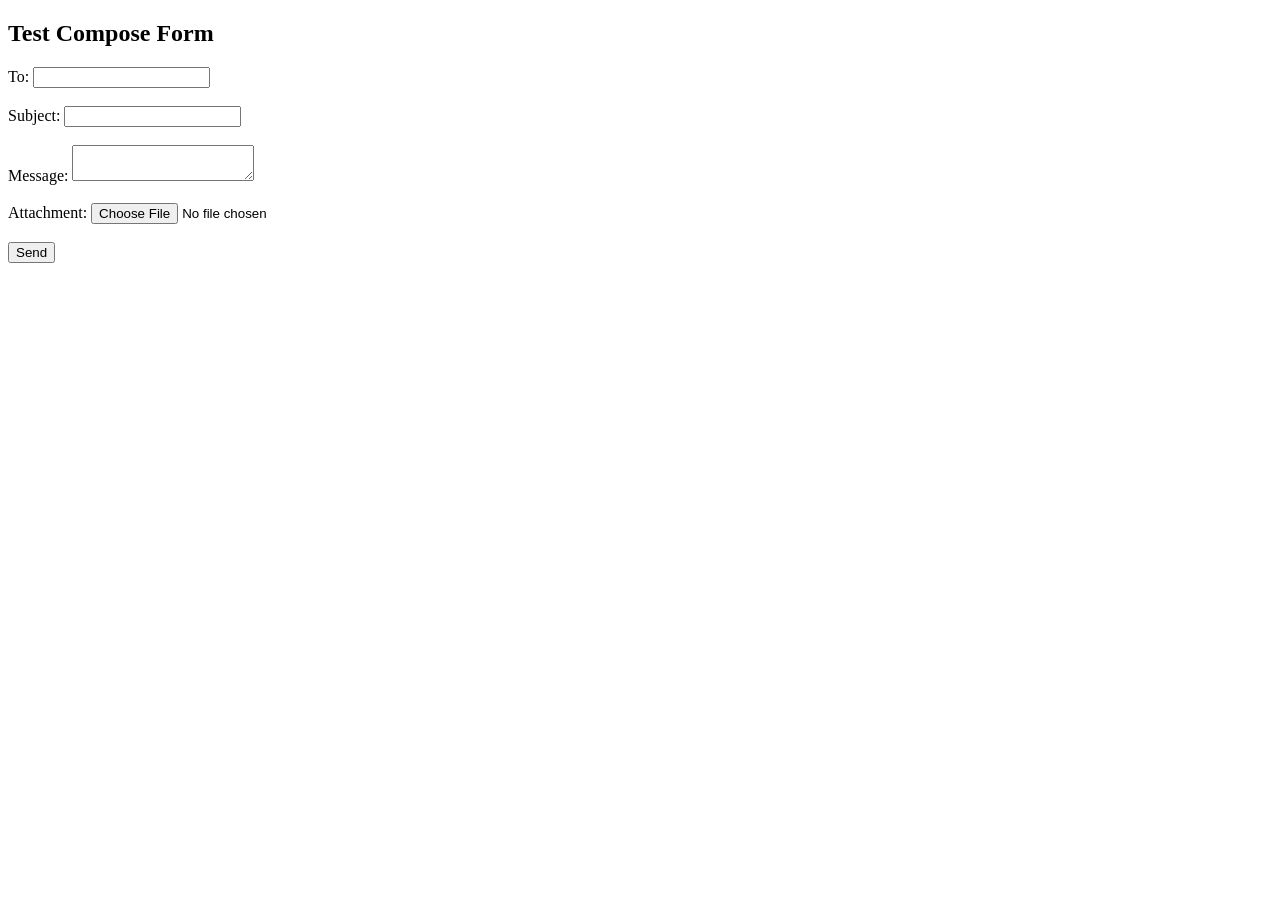
<file: test_email.html>
<!DOCTYPE html>
<html lang="en">
<head>
<meta charset="UTF-8">
<title>Test Send Email</title>
</head>
<body>
<h2>Test Compose Form</h2>
<form id="composeForm" action="send_email.php" method="POST" enctype="multipart/form-data">
  <label>To:</label>
  <input type="email" name="to" required><br><br>
  <label>Subject:</label>
  <input type="text" name="subject" required><br><br>
  <label>Message:</label>
  <textarea name="message" required></textarea><br><br>
  <label>Attachment:</label>
  <input type="file" name="attachment"><br><br>
  <input type="hidden" name="sender" value="shriyajedhe984@gmail.com">
  <button type="submit">Send</button>
</form>
</body>
</html>
</file>
